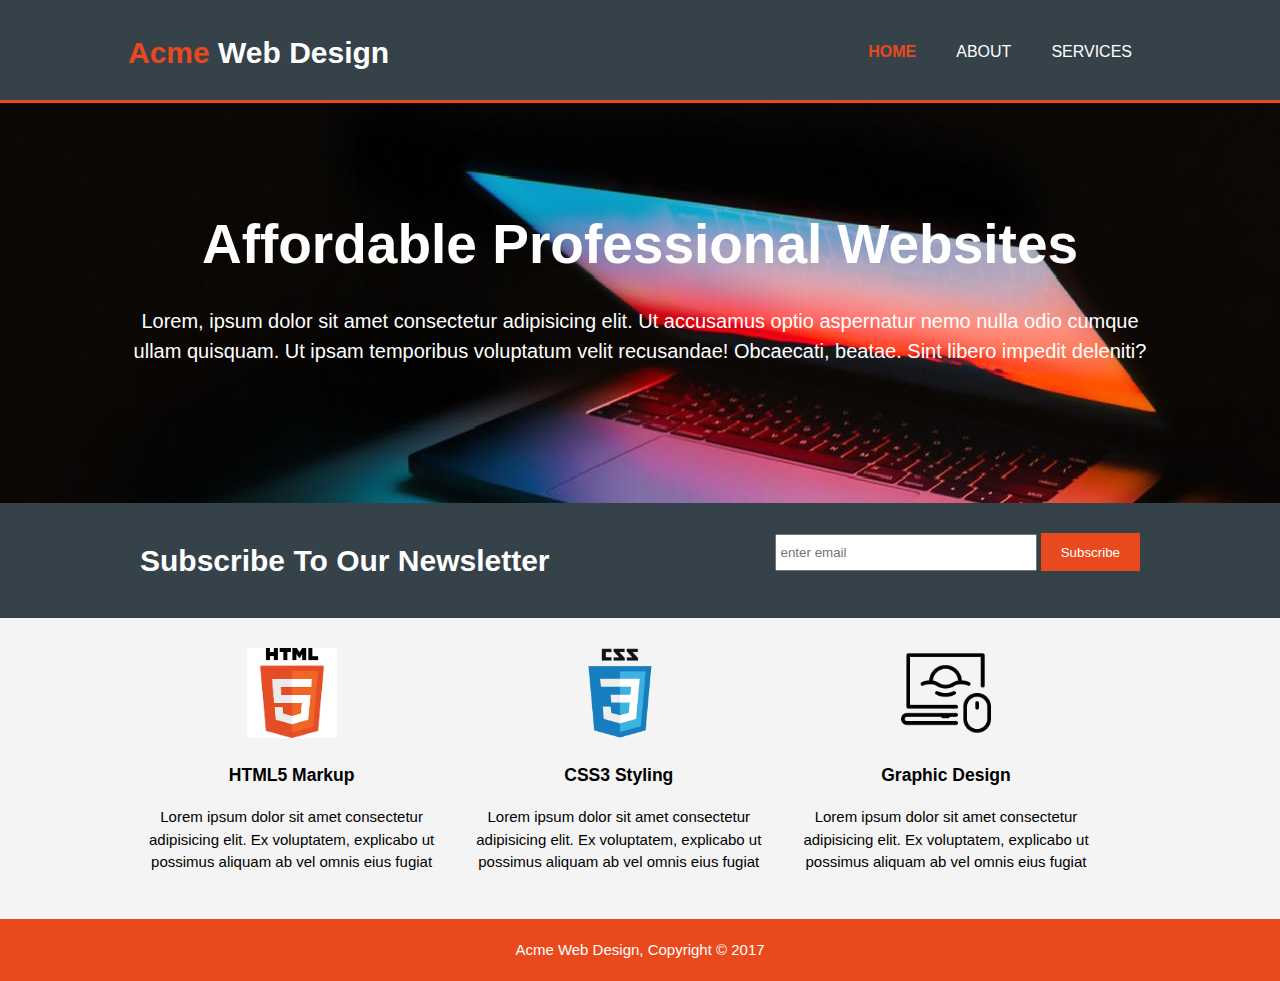
<file: index.html>
<!DOCTYPE html>
<html lang="en">
  <head>
    <meta charset="UTF-8" />
    <meta name="viewport" content="width=device-width, initial-scale=1.0" />
    <title>Acme Web Design | Welcome</title>
    <link rel="stylesheet" href="./css/style.css" />
  </head>
  <body>
    <header>
      <div class="container">
        <div id="branding">
          <h1><span class="highlight">Acme</span> Web Design</h1>
        </div>
        <nav>
          <ul>
            <li class="current"><a href="index.html">HOME</a></li>
            <li><a href="about.html">ABOUT</a></li>
            <li><a href="services.html">SERVICES</a></li>
          </ul>
        </nav>
      </div>
    </header>
    <section id="showcase">
      <div class="container">
        <h1>Affordable Professional Websites</h1>
        <p>
          Lorem, ipsum dolor sit amet consectetur adipisicing elit. Ut accusamus
          optio aspernatur nemo nulla odio cumque ullam quisquam. Ut ipsam
          temporibus voluptatum velit recusandae! Obcaecati, beatae. Sint libero
          impedit deleniti?
        </p>
      </div>
    </section>
    <section id="newsletter">
      <div class="container">
        <h1>Subscribe To Our Newsletter</h1>
        <form>
          <input id="my-form" type="email" placeholder="enter email" />
          <button type="submit" class="button_1" onclick="onSubmit()">
            Subscribe
          </button>
        </form>
      </div>
    </section>
    <section id="boxes">
      <div class="container">
        <div class="box">
          <img src="./images/html5icon.png" alt="Image" />
          <h3>HTML5 Markup</h3>
          <p>
            Lorem ipsum dolor sit amet consectetur adipisicing elit. Ex
            voluptatem, explicabo ut possimus aliquam ab vel omnis eius fugiat
          </p>
        </div>
        <div class="box">
          <img src="./images/css.png" alt="Image" />
          <h3>CSS3 Styling</h3>
          <p>
            Lorem ipsum dolor sit amet consectetur adipisicing elit. Ex
            voluptatem, explicabo ut possimus aliquam ab vel omnis eius fugiat
          </p>
        </div>
        <div class="box">
          <img src="./images/graphicLayout.png" alt="Image" />
          <h3>Graphic Design</h3>
          <p>
            Lorem ipsum dolor sit amet consectetur adipisicing elit. Ex
            voluptatem, explicabo ut possimus aliquam ab vel omnis eius fugiat
          </p>
        </div>
      </div>
    </section>
    <footer>
      <p class="container">Acme Web Design, Copyright &copy; 2017</p>
    </footer>
    <script src="./index.js"></script>
  </body>
</html>
</file>
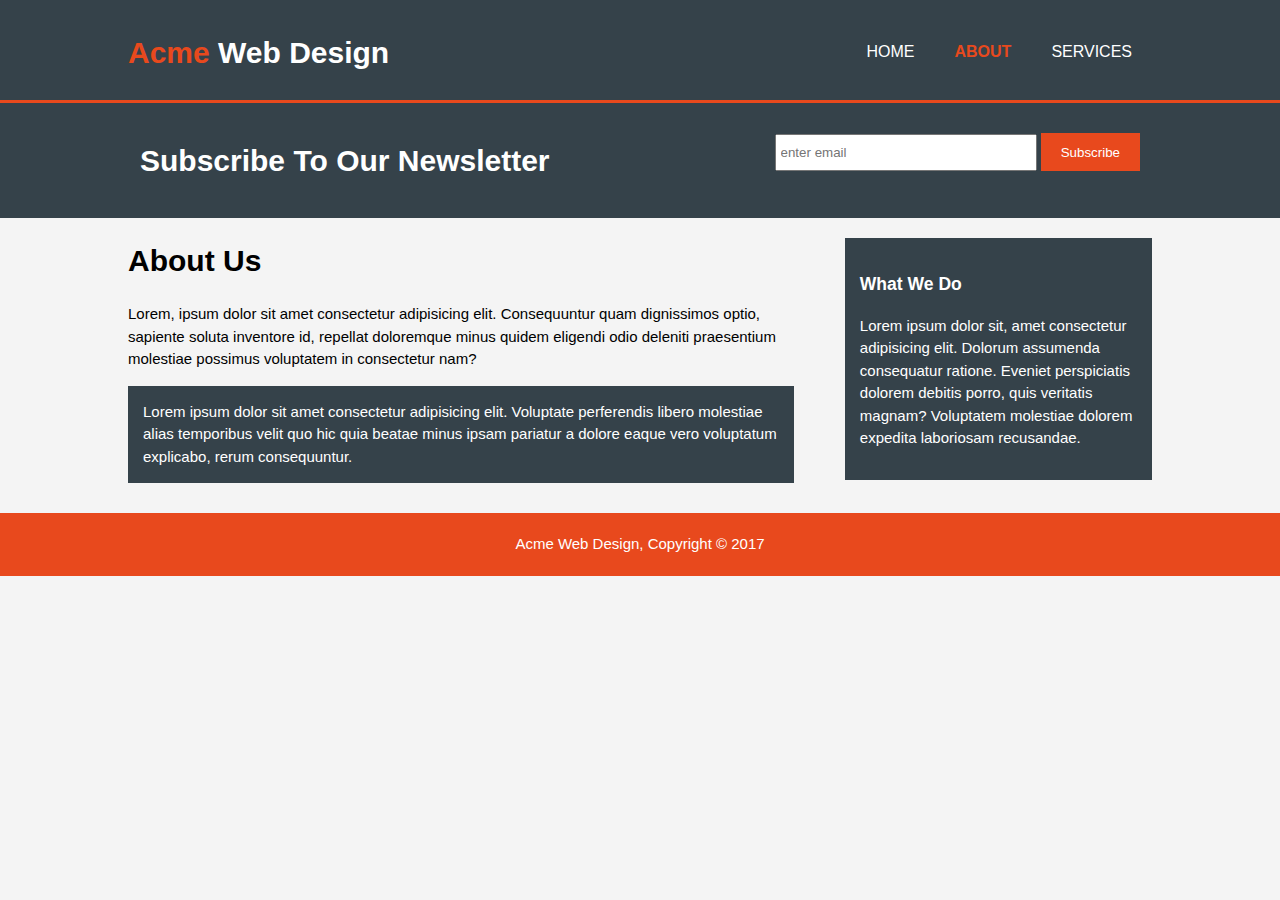
<file: about.html>
<!DOCTYPE html>
<html lang="en">
  <head>
    <meta charset="UTF-8" />
    <meta name="viewport" content="width=device-width, initial-scale=1.0" />
    <title>Acme Web Design | About</title>
    <link rel="stylesheet" href="./css/style.css" />
  </head>
  <body>
    <header>
      <div class="container">
        <div id="branding">
          <h1><span class="highlight">Acme</span> Web Design</h1>
        </div>
        <nav>
          <ul>
            <li><a href="index.html">HOME</a></li>
            <li class="current"><a href="about.html">ABOUT</a></li>
            <li><a href="services.html">SERVICES</a></li>
          </ul>
        </nav>
      </div>
    </header>

    <section id="newsletter">
      <div class="container">
        <h1>Subscribe To Our Newsletter</h1>
        <form id="emailInput">
          <input type="email" placeholder="enter email" />
          <button type="submit" class="button_1">Subscribe</button>
        </form>
      </div>
    </section>
    <section id="main">
      <div class="container">
        <article id="main-col">
          <h1 class="page-title">About Us</h1>
          <p>
            Lorem, ipsum dolor sit amet consectetur adipisicing elit.
            Consequuntur quam dignissimos optio, sapiente soluta inventore id,
            repellat doloremque minus quidem eligendi odio deleniti praesentium
            molestiae possimus voluptatem in consectetur nam?
          </p>
          <p class="dark">
            Lorem ipsum dolor sit amet consectetur adipisicing elit. Voluptate
            perferendis libero molestiae alias temporibus velit quo hic quia
            beatae minus ipsam pariatur a dolore eaque vero voluptatum
            explicabo, rerum consequuntur.
          </p>
        </article>
        <aside id="sidebar">
          <div class="dark">
            <h3>What We Do</h3>
            <p>
              Lorem ipsum dolor sit, amet consectetur adipisicing elit. Dolorum
              assumenda consequatur ratione. Eveniet perspiciatis dolorem
              debitis porro, quis veritatis magnam? Voluptatem molestiae dolorem
              expedita laboriosam recusandae.
            </p>
          </div>
        </aside>
      </div>
    </section>
    <footer>
      <p class="container">Acme Web Design, Copyright &copy; 2017</p>
    </footer>
  </body>
</html>
</file>
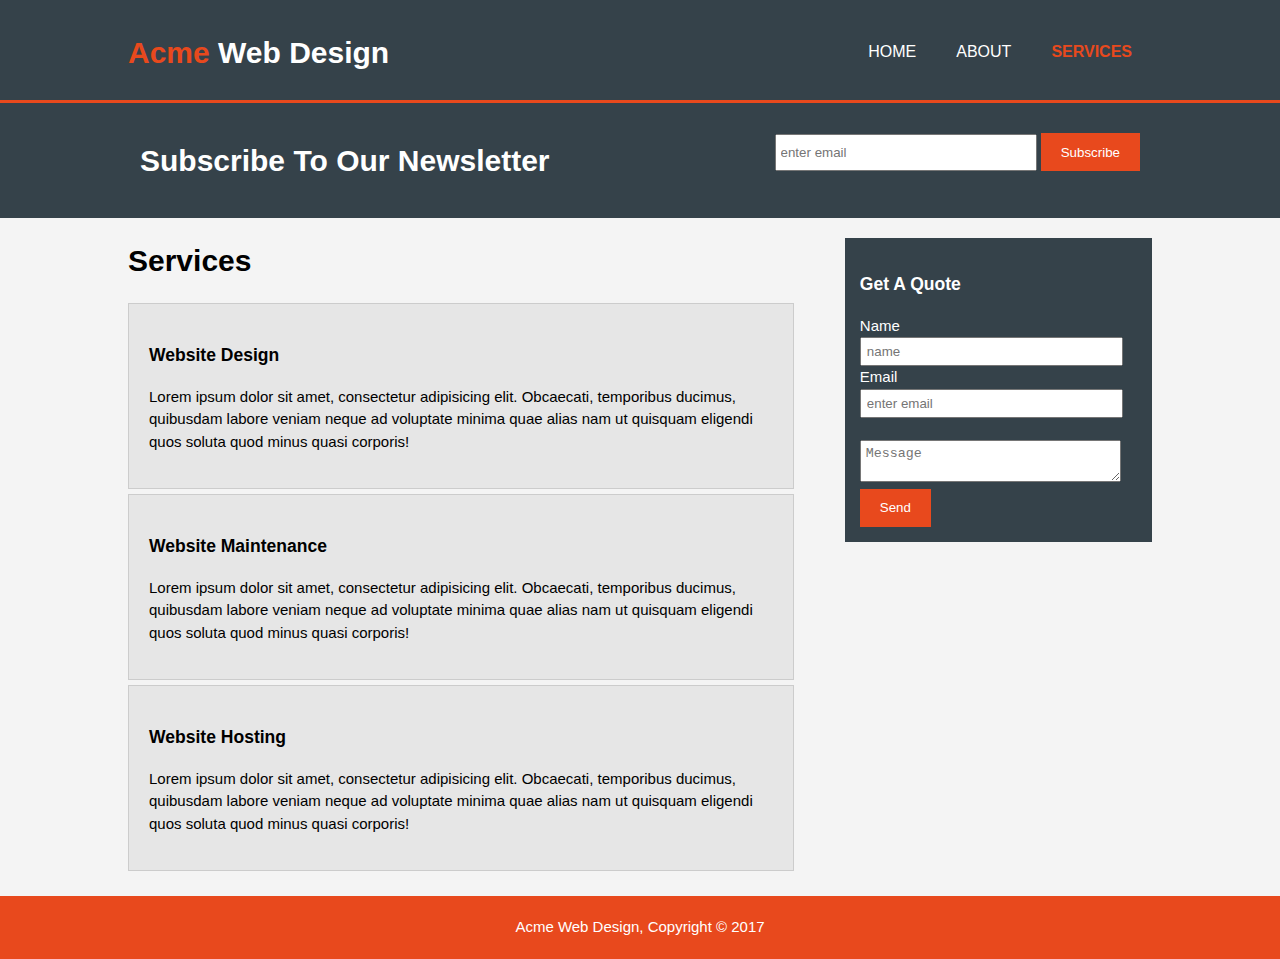
<file: services.html>
<!DOCTYPE html>
<html lang="en">
  <head>
    <meta charset="UTF-8" />
    <meta name="viewport" content="width=device-width, initial-scale=1.0" />
    <title>Acme Web Design | Services</title>
    <link rel="stylesheet" href="./css/style.css" />
  </head>
  <body>
    <header>
      <div class="container">
        <div id="branding">
          <h1><span class="highlight">Acme</span> Web Design</h1>
        </div>
        <nav>
          <ul>
            <li><a href="index.html">HOME</a></li>
            <li><a href="about.html">ABOUT</a></li>
            <li class="current"><a href="services.html">SERVICES</a></li>
          </ul>
        </nav>
      </div>
    </header>

    <section id="newsletter">
      <div class="container">
        <h1>Subscribe To Our Newsletter</h1>
        <form>
          <input type="email" placeholder="enter email" />
          <button type="submit" class="button_1">Subscribe</button>
        </form>
      </div>
    </section>
    <section id="main">
      <div class="container">
        <article id="main-col">
          <h1 class="page-title">Services</h1>
          <ul id="services">
            <li>
              <h3>Website Design</h3>
              <p>
                Lorem ipsum dolor sit amet, consectetur adipisicing elit.
                Obcaecati, temporibus ducimus, quibusdam labore veniam neque ad
                voluptate minima quae alias nam ut quisquam eligendi quos soluta
                quod minus quasi corporis!
              </p>
            </li>
            <li>
              <h3>Website Maintenance</h3>
              <p>
                Lorem ipsum dolor sit amet, consectetur adipisicing elit.
                Obcaecati, temporibus ducimus, quibusdam labore veniam neque ad
                voluptate minima quae alias nam ut quisquam eligendi quos soluta
                quod minus quasi corporis!
              </p>
            </li>
            <li>
              <h3>Website Hosting</h3>
              <p>
                Lorem ipsum dolor sit amet, consectetur adipisicing elit.
                Obcaecati, temporibus ducimus, quibusdam labore veniam neque ad
                voluptate minima quae alias nam ut quisquam eligendi quos soluta
                quod minus quasi corporis!
              </p>
            </li>
          </ul>
        </article>
        <aside id="sidebar">
          <div class="dark">
            <h3>Get A Quote</h3>
            <form class="quote">
              <div>
                <label>Name</label><br />
                <input type="text" placeholder="name" />
              </div>

              <div>
                <label>Email</label><br />
                <input type="email" placeholder="enter email" />
              </div>

              <div>
                <label></label><br />
                <textarea placeholder="Message"></textarea>
              </div>
              <button type="submit" class="button_1">Send</button>
            </form>
          </div>
        </aside>
      </div>
    </section>
    <footer>
      <p class="container">Acme Web Design, Copyright &copy; 2017</p>
    </footer>
  </body>
</html>
</file>
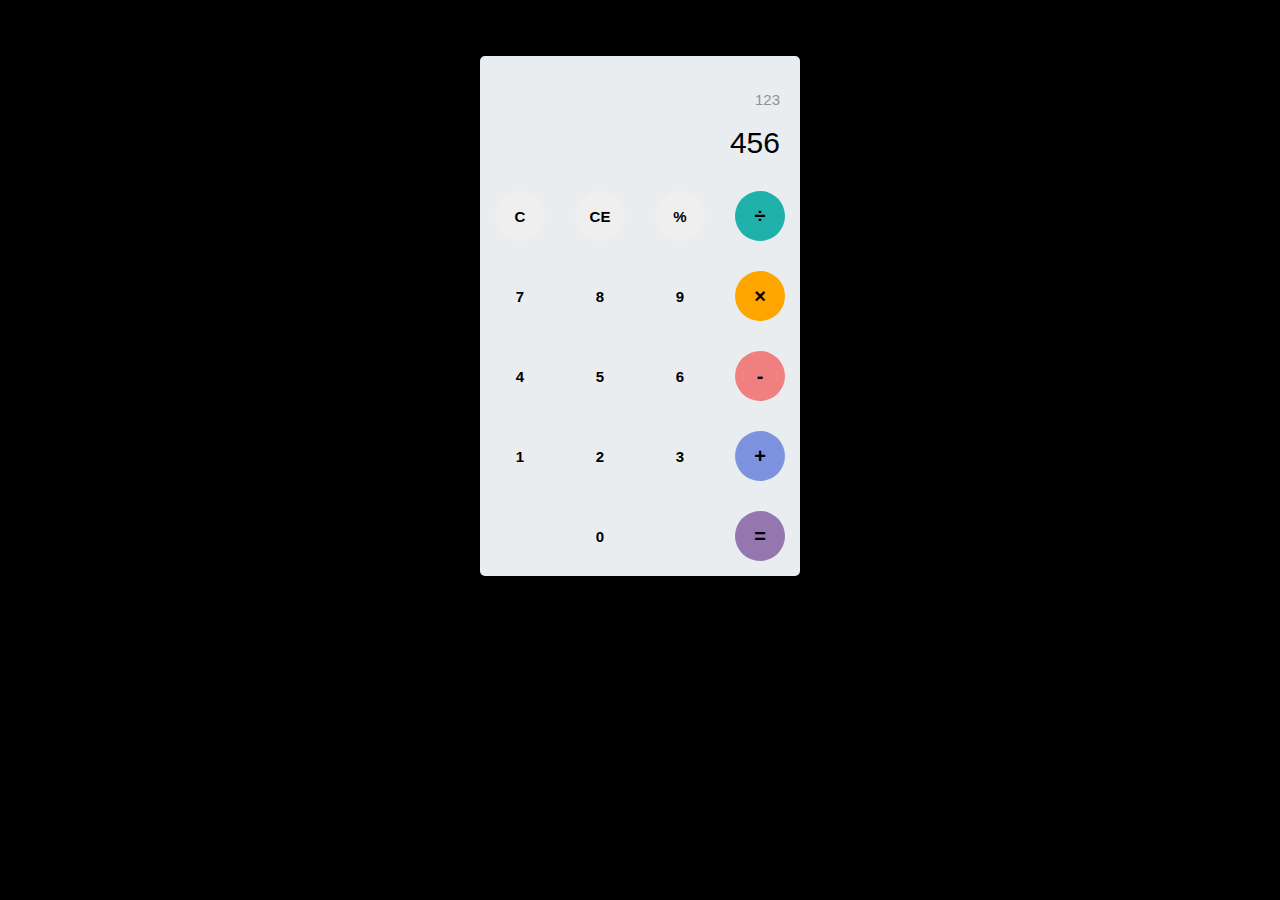
<file: images/Calculator.htm>
<!DOCTYPE html>
<!-- saved from url=(0032)http://127.0.0.1:5500/index.html -->
<html lang="en"><head><meta http-equiv="Content-Type" content="text/html; charset=UTF-8">
    
    <meta name="viewport" content="width=device-width, initial-scale=1.0">
    <title>Calculator</title>
    <link href="./Calculator_files/style.css" rel="stylesheet">
    <script src="./Calculator_files/script.js" defer=""></script>
    <link rel="preconnect" href="https://fonts.gstatic.com/">
    <link href="./Calculator_files/css2" rel="stylesheet">
  </head>
  <body>
    hello
    <div id="container">
      <div id="calculator">
        <div id="result">
          <div id="history"><p id="history-value">123</p></div>
          <div id="output"><p id="output-value">456</p></div>
        </div>
        <div id="keyboard">
            <button class="operator" id="clear">C</button>
            <button class="operator" id="backspace">CE</button>
            <button class="operator" id="%">%</button>
            <button class="operator" id="/">÷</button>
            <button class="number" id="7">7</button>
            <button class="number" id="8">8</button>
            <button class="number" id="9">9</button>
            <button class="operator" id="*">×</button>
            <button class="number" id="4">4</button>
            <button class="number" id="5">5</button>
            <button class="number" id="6">6</button>
            <button class="operator" id="-">-</button>
            <button class="number" id="1">1</button>
            <button class="number" id="2">2</button>
            <button class="number" id="3">3</button>
            <button class="operator" id="+">+</button>
            <button class="empty" id="empty"></button>
            <button class="number" id="0">0</button>
            <button class="empty" id="empty"></button>
            <button class="operator" id="=">=</button>
        </div>
      </div>
    </div>
  <!-- Code injected by live-server -->
<script type="text/javascript">
	// <![CDATA[  <-- For SVG support
	if ('WebSocket' in window) {
		(function () {
			function refreshCSS() {
				var sheets = [].slice.call(document.getElementsByTagName("link"));
				var head = document.getElementsByTagName("head")[0];
				for (var i = 0; i < sheets.length; ++i) {
					var elem = sheets[i];
					var parent = elem.parentElement || head;
					parent.removeChild(elem);
					var rel = elem.rel;
					if (elem.href && typeof rel != "string" || rel.length == 0 || rel.toLowerCase() == "stylesheet") {
						var url = elem.href.replace(/(&|\?)_cacheOverride=\d+/, '');
						elem.href = url + (url.indexOf('?') >= 0 ? '&' : '?') + '_cacheOverride=' + (new Date().valueOf());
					}
					parent.appendChild(elem);
				}
			}
			var protocol = window.location.protocol === 'http:' ? 'ws://' : 'wss://';
			var address = protocol + window.location.host + window.location.pathname + '/ws';
			var socket = new WebSocket(address);
			socket.onmessage = function (msg) {
				if (msg.data == 'reload') window.location.reload();
				else if (msg.data == 'refreshcss') refreshCSS();
			};
			if (sessionStorage && !sessionStorage.getItem('IsThisFirstTime_Log_From_LiveServer')) {
				console.log('Live reload enabled.');
				sessionStorage.setItem('IsThisFirstTime_Log_From_LiveServer', true);
			}
		})();
	}
	else {
		console.error('Upgrade your browser. This Browser is NOT supported WebSocket for Live-Reloading.');
	}
	// ]]>
</script>

</body></html>
</file>
<file: css/style.css>
body {
  font: 15px/1.5 Arial, Helvetica, sans-serif;
  padding: 0;
  margin: 0;
  background-color: #f4f4f4;
}

/* GLOBAL */

.container {
  width: 80%;
  margin: auto;
  overflow: hidden;
}

ul {
  margin: 0;
  padding: 0;
}

.button_1 {
  height: 38px;
  padding: 0px 20px;
  background: #e8491d;
  border: none;
  color: #fff;
}

.dark {
  padding: 15px;
  background-color: #35424a;
  margin-top: 10px;
  margin-bottom: 10px;
  color: #fff;
}

/* HEADER */

header {
  background-color: #35424a;
  color: #fff;
  padding-top: 30px;
  min-height: 70px;
  border-bottom: #e8491d 3px solid;
}
header a {
  color: #fff;
  text-decoration: none;
  text-transform: uppercase;
  font-size: 16px;
}

header li {
  display: inline;
  padding: 0 20px;
  float: left;
}
header #branding {
  float: left;
}
header #branding h1 {
  margin: 0;
}
header nav {
  float: right;
  margin-top: 10px;
}
header .highlight,
header .current a {
  color: #e8491d;
  font-weight: bold;
}
header a:hover {
  color: #ccc;
  font-weight: bold;
}

/* SHOWCASE */
#showcase {
  min-height: 400px;
  background: url(../images/showcase3.jpg) no-repeat 0px -300px;
  text-align: center;
  color: #fff;
}
#showcase h1 {
  font-size: 55px;
  margin-top: 100px;
  margin-bottom: 10px;
}
#showcase p {
  font-size: 20px;
}

/* NEWSLETTER */

#newsletter {
  background-color: #35424a;
  color: #fff;
  padding: 15px;
}

#newsletter h1 {
  float: left;
}

#newsletter form {
  float: right;
  margin-top: 15px;
}
#newsletter input[type="email"] {
  padding: 4px;
  height: 25px;
  width: 250px;
}

/* BOXES */

#boxes {
  margin-top: 20px;
}
#boxes .box {
  float: left;
  width: 30%;
  padding: 10px;
  text-align: center;
}
#boxes .box img {
  width: 90px;
}

/*SIDEBAR*/

#sidebar .quote input,
#sidebar .quote textarea {
  width: 90%;
  padding: 5px;
}

#sidebar {
  width: 30%;
  float: right;
  margin-top: 10px;
}
/*  #sidebar aside{
  width: 30%;
  float: right;
  margin-top: 10px;
} */

/* MAIN_COL */

article {
  float: left;
  width: 65%;
}
/* article #main-col {
  float: left;
  width: 65%;
} */

/* SERVICES */

#services li {
  list-style: none;
  padding: 20px;
  margin-bottom: 5px;
  border: #cccccc solid 1px;
  background: #e6e6e6;
}

/* FOOTER */

footer {
  padding: 20px;
  text-align: center;
  background-color: #e8491d;
  margin-top: 20px;
  color: #fff;
}

/* Media Queries */

@media (max-width: 768px) {
  header #branding,
  header nav,
  header nav li,
  #newsletter h1,
  #newsletter form,
  #boxes .box,
  #main-col,
  #sidebar {
    float: none;
    width: 100%;
    text-align: center;
  }
  header {
    padding-bottom: 20px;
  }
  #showcase h1 {
    margin-top: 40px;
  }
  #newsletter form input[type="email"] {
    width: 100%;
    margin-bottom: 10px;
  }
  #newsletter form button[type="submit"] {
    width: 100%;
    display: block;
  }

  .quote button {
    width: 93%;
    display: block;
    margin-left: 17px;
    margin-top: 15px;
  }
}
</file>
<file: images/Calculator_files/style.css>
body {
  background-color: black;
  font-family: sans-serif;
}

#container {
  width: 1000px;
  height: 550px;
  margin: 20px auto;
  background-image: url(https://www.coreldraw.com/static/cdgs/images/pages/seo/tips/photo/basics/blur-background/blur-background.jpg);
}

#calculator {
  width: 320px;
  height: 520px;
  background-color: #eaedef;
  margin: 0 auto;
  top: 10px;
  position: relative;
  box-shadow: 0 5px 5px 0;
  border-radius: 5px;
}
#result {
  height: 120px;
}
#keyboard {
  height: 400px;
}
#history {
  text-align: right;
  margin: 0 20px;
  height: 20px;
  padding-top: 20px;
  font-size: 15px;
  color: #919191;
}
#output {
  text-align: right;
  height: 60px;
  margin: 10px 20px;
  font-size: 30px;
}
.operator,
.number,
.empty {
  width: 50px;
  height: 50px;
  margin: 15px;
  float: left;
  border-radius: 50%;
  border-width: 0;
  font-weight: bold;
  font-size: 15px;
}
.number,
.empty {
  background-color: #eaedef;
}
.number,
.operator {
  cursor: pointer;
}
.number:active,
.operator:active {
  font-size: 10px;
  background-color: lightgray;
}
.number:focus,
.operator:focus,
.empty:focus {
  outline: 0;
}
button:nth-child(4) {
  font-size: 20px;
  background-color: #20b2aa;
}
button:nth-child(8) {
  font-size: 20px;
  background-color: #ffa500;
}
button:nth-child(12) {
  font-size: 20px;
  background-color: #f08080;
}
button:nth-child(16) {
  font-size: 20px;
  background-color: #7d93e0;
}
button:nth-child(20) {
  font-size: 20px;
  background-color: #9477af;
}
</file>
